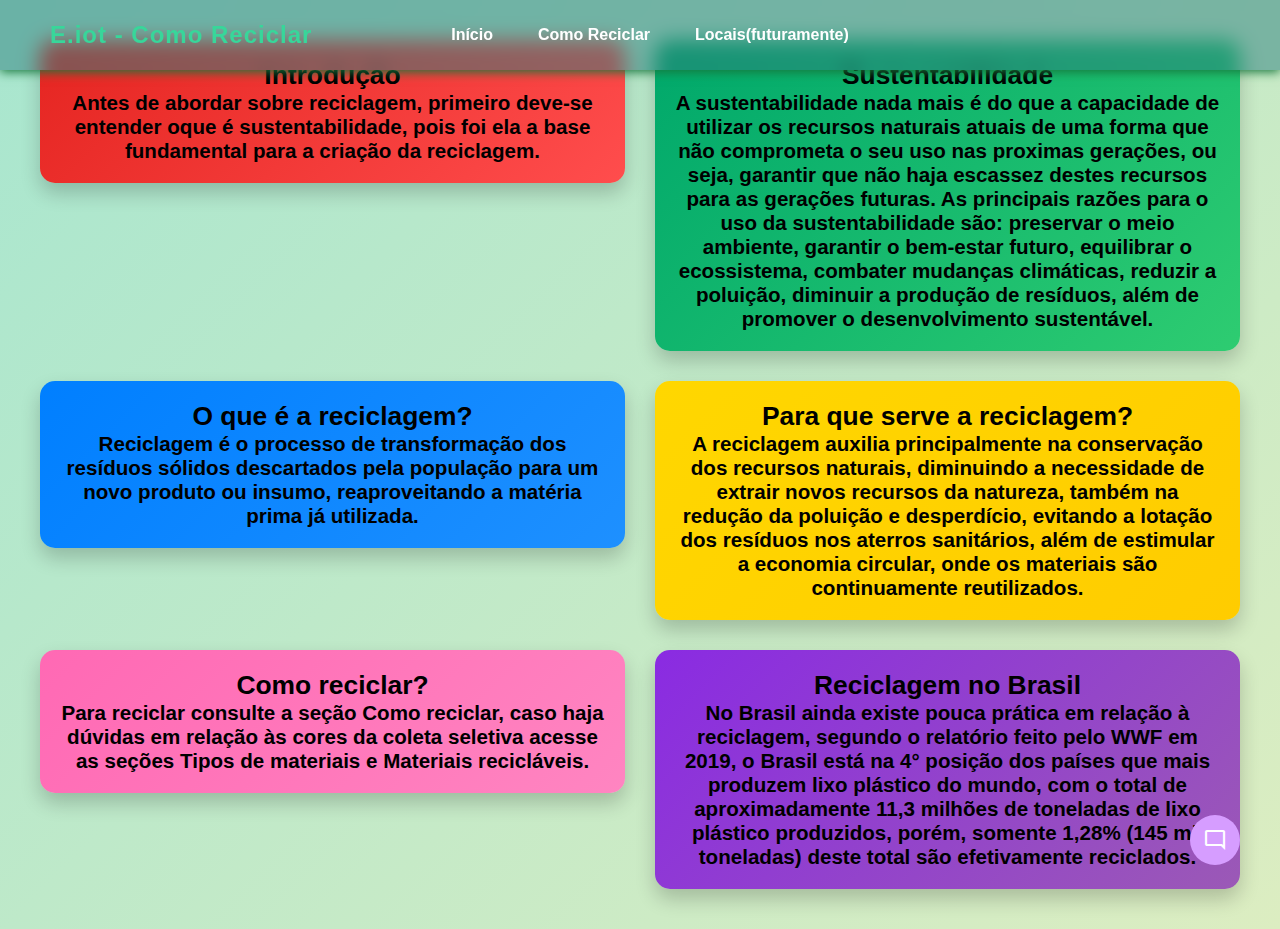
<file: comoreciclar.html>
<!DOCTYPE html>
<html lang="en">
<head>
    <meta charset="UTF-8">
    <meta name="viewport" content="width=device-width, initial-scale=1.0">
    <link rel="stylesheet" href="assets\css\style-comoreciclar.css">
    <script src="assets\js\script-comoreciclar.js" defer></script>

    <!--header-->
  <link rel="stylesheet" href="assets\css\style-header.css">
  <!--header-->


  <!--chatbot-->
  <link rel="stylesheet" href="assets\css\style-chatbot.css">
    <!--fonte dos icones-->
    <link rel="stylesheet"
  href="https://fonts.googleapis.com/css2?family=Material+Symbols+Outlined" />
    <script src="assets\js\script-chatbot.js" defer></script>
  <!--chatbot-->

    <title>Como Reciclar</title>
</head>
<body>
    <header>
    <div class="logo">E.iot - Como Reciclar</div>

    <nav class="nav-links">
      <ul>
        <li><a href="index.html">Início</a></li>
        <li><a href="comoreciclar.html">Como Reciclar</a></li>
        <li><a href="locais.html">Locais(futuramente)</a></li>
      </ul>
    </nav>

    <div class="menu-btn" id="menu-btn">
      ☰
    </div>
  </header>

  <main class="container">

        <div class="card-container" id="card1">
            <div class="card">
                <h2>Introdução</h2>
                <h3>Antes de abordar sobre reciclagem, primeiro deve-se entender oque é sustentabilidade, pois foi ela a base fundamental para a criação da reciclagem.</h3>
            </div>
        </div>

        <div class="card-container" id="card2">
            <div class="card">
                <h2>Sustentabilidade</h2>
                <h3>A sustentabilidade nada mais é do que a capacidade de utilizar os recursos naturais atuais de uma forma que não comprometa o seu uso nas proximas gerações, ou seja, garantir que não haja escassez destes recursos para as gerações futuras.
                    As principais razões para o uso da sustentabilidade são: preservar o meio ambiente, garantir o bem-estar futuro, equilibrar o ecossistema, combater mudanças climáticas, reduzir a poluição, diminuir a produção de resíduos, além de promover o desenvolvimento sustentável.</h3>
            </div>
        </div>

        <div class="card-container" id="card3">
            <div class="card">
                <h2>O que é a reciclagem?</h2>
                <h3>Reciclagem é o processo de transformação dos resíduos sólidos descartados pela população para um novo produto ou insumo, reaproveitando a matéria prima já utilizada.</h3>
            </div>
        </div>
        

        <div class="card-container" id="card4">
            <div class="card">
                <h2>Para que serve a reciclagem?</h2>
                <h3>A reciclagem auxilia principalmente na conservação dos recursos naturais, diminuindo a necessidade de extrair novos recursos da natureza, também na redução da poluição e desperdício, evitando a lotação dos resíduos nos aterros sanitários, além de estimular a economia circular, onde os materiais são continuamente reutilizados.</h3>
            </div>
        </div>

        <div class="card-container" id="card5">
            <div class="card">
                <h2>Como reciclar?</h2>
                <h3>Para reciclar consulte a seção Como reciclar, caso haja dúvidas em relação às cores da coleta seletiva acesse as seções Tipos de materiais e Materiais recicláveis.</h3>
            </div>
        </div>

        <div class="card-container" id="card6">
            <div class="card">
                <h2>Reciclagem no Brasil</h2>
                <h3>No Brasil ainda existe pouca prática em relação à reciclagem, segundo o relatório feito pelo WWF em 2019, o Brasil está na 4° posição dos países que mais produzem lixo plástico do mundo, com o total de aproximadamente 11,3 milhões de toneladas de lixo plástico produzidos, porém, somente 1,28% (145 mil toneladas) deste total são efetivamente reciclados.</h3>
            </div>
        </div>


        <!--chatbot-->
  <button class="chatbot-toggler">
        <span class="material-symbols-outlined">mode_comment</span>
        <span class="material-symbols-outlined">close</span>
    </button>

    <div class="chatbot">
        <header>
            <h2>Chatbot</h2>
            <span class="close-btn material-symbols-outlined">close</span>
        </header>
        <ul class="chatbox">
            <li class="chat incoming">
                <span class="material-symbols-outlined">smart_toy</span>
                <p>Olá<br>como posso ajudar hoje?</p>
            </li>
            <li class="chat outgoing">
            </li>
        </ul>
        <div class="chat-input">
            <textarea placeholder="Enter message..." required></textarea>
            <span id="send-btn" class="material-symbols-outlined">send</span>
        </div>
    </div>
  <!--chatbot-->

    </main>
</body>
</html>
</file>
